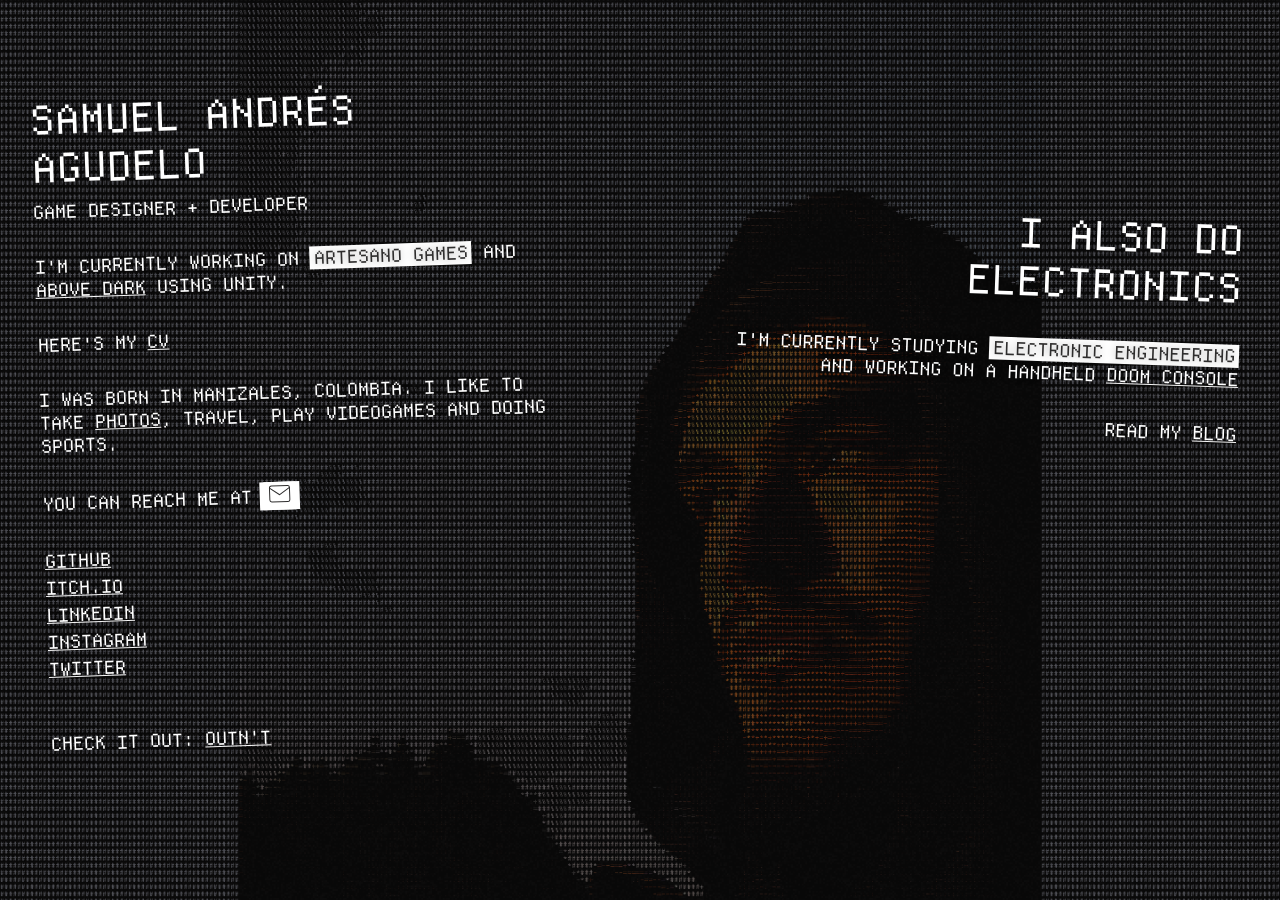
<file: index.html>
<!DOCTYPE html>
<html lang="en">
<head>
    <meta charset="UTF-8">
    <meta name="viewport" content="width=device-width, initial-scale=1.0">
    <title>Samuel Andrés Agudelo</title>
    <meta name="description" content="Game Designer + Developer from Manizales, Colombia.">

    <link rel="preconnect" href="https://fonts.googleapis.com">
    <link rel="preconnect" href="https://fonts.gstatic.com" crossorigin="">
    <link href="https://fonts.googleapis.com/css2?family=Roboto+Mono:wght@100;200;300&display=swap" rel="stylesheet">

    <link rel="stylesheet" href="css/main.css">

    <link rel="icon" href="images/Hamsioft.jpg">
</head>
<body>
    <main>
        <div class="content-half">
            <div class="content-wrapper">
                <div style="display: flex; flex-direction: column; align-items: flex-start; gap: 8px;">
                    <h1>Samuel Andrés Agudelo</h1>
                    <p>Game Designer + Developer</p>
                </div>

                <p>I'm currently working on <span>Artesano Games</span> and <a href="https://hamsoft23.itch.io/abovedark" target="_blank" rel="noopener noreferrer">Above Dark</a>
                    using unity.</p>

                  <div style="display: flex; align-items: center; gap: 8px;">
                    <p>Here's my <a href="/assets/_CV.SamuelU.pdf" target="_blank" rel="noopener noreferrer">CV</a></p>

                    </div>

                <p>I was born in Manizales, Colombia. I like to take <a href="/photos.html"     rel="noopener noreferrer">photos</a>, 
                    travel, play videogames and doing sports.

                <div style="display: flex; align-items: center; gap: 8px;">
                    <p>You can reach me at</p>
                    <span id="email-container" class="contact-icon" style="cursor: pointer;">
                        <span id="email-state-0" onclick="toggleEmail()">
                            <svg width="24" height="24" viewBox="0 0 24 24" fill="none" stroke="currentColor" stroke-width="1" stroke-linecap="round" stroke-linejoin="round">
                                <g>
                                    <path d="M4 4h16c1.1 0 2 .9 2 2v12c0 1.1-.9 2-2 2H4c-1.1 0-2-.9-2-2V6c0-1.1.9-2 2-2z"></path>
                                    <polyline points="22,6 12,13 2,6"></polyline>
                                </g>
                            </svg>
                        </span>
                        <span id="email-state-1" style="display: none; font-size: clamp(12px, 1.5vw, 18px);" onclick="toggleEmail()">samuel.agudelo534@gmail.com</span>
                        <span id="email-state-2" style="display: none; font-size: clamp(12px, 1.5vw, 18px);">COPIED!</span>
                    </span>
                </div>

                <ul>
                    <li><a href="https://github.com/HAMSOFT23" target="_blank" rel="noopener noreferrer">GitHub</a></li>
                    <li><a href="https://hamsoft23.itch.io" target="_blank" rel="noopener noreferrer">Itch.io</a></li>
                    <li><a href="https://www.linkedin.com/in/samdres/" target="_blank" rel="noopener noreferrer">LinkedIn</a></li>
                    <li><a href="https://www.instagram.com/ham_sam23/" target="_blank" rel="noopener noreferrer">Instagram</a></li>
                    <li><a href="https://x.com/HMSFT23" target="_blank" rel="noopener noreferrer">Twitter</a></li>
                </ul>

                <p class="new-project">Check it out: <a href="https://hamsoft23.itch.io/outnt">Outn't</a></p>
            </div>
        </div>
        <div class="content-half-right">
            <div class="content-wrapper-right">
                <div style="display: flex; flex-direction: column; align-items: flex-end; gap: 8px;">
                    <h1>I also do electronics</h1>
                </div>

                <p>I'm currently studying <span>Electronic Engineering</span> and working on a handheld <a href="/blog/doom_console_blog.html" rel="noopener noreferrer">Doom Console</a>
                </p>


                <p>Read my <a href="/blog/blogIndex.html" rel="noopener noreferrer">Blog</a></p>
            </div>
        </div>
    </main>

    <script src="js/email.js" defer></script>
    <script src="js/scramble.js" defer></script>
    <script src="js/parallax.js" defer></script>
</body>
</html>
</file>
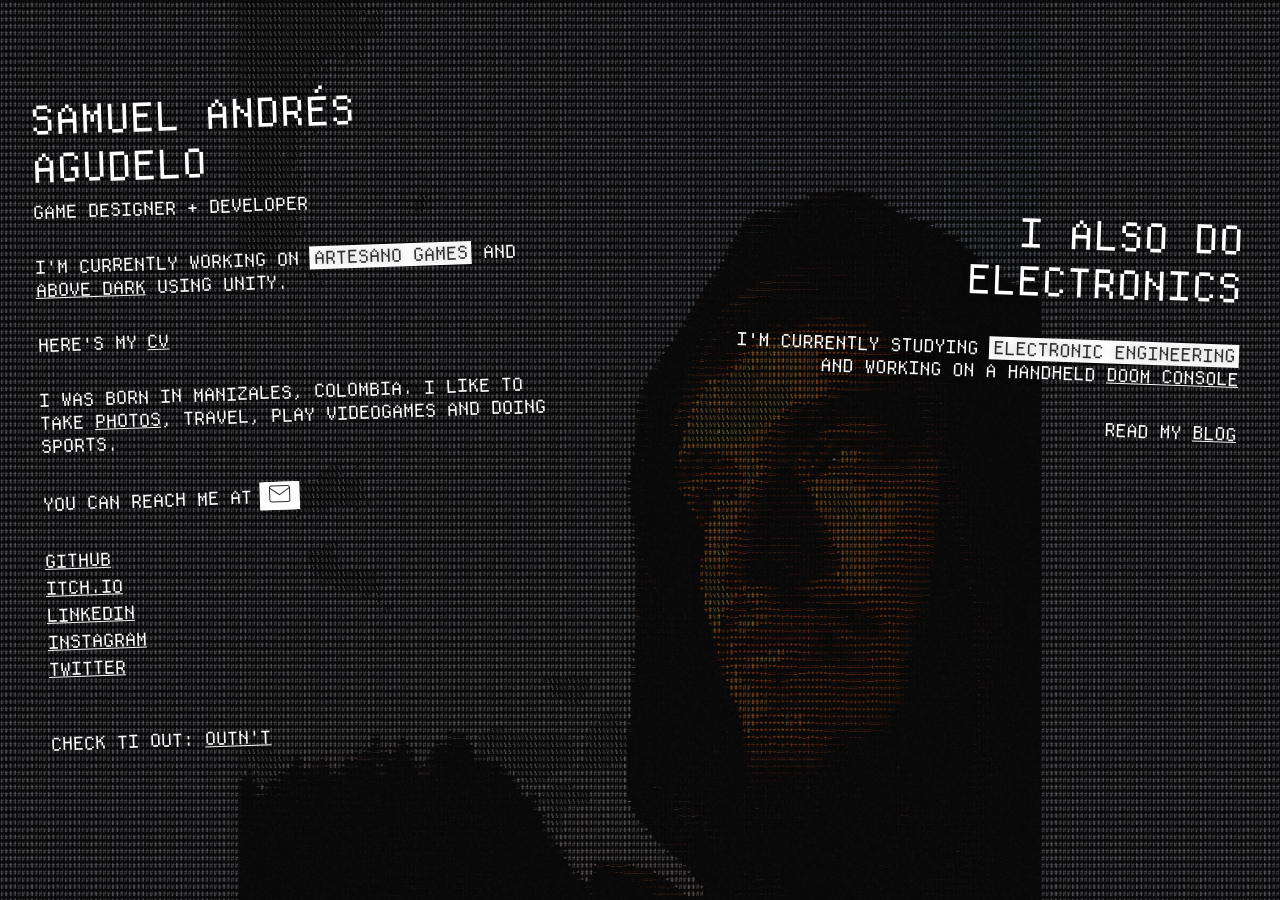
<file: index_minimal.html>
<!DOCTYPE html>
<html lang="en">
<head>
    <meta charset="UTF-8">
    <meta name="viewport" content="width=device-width, initial-scale=1.0">
    <title>Samuel Andrés Agudelo</title>
    <meta name="description" content="Game Designer + Developer from Manizales, Colombia.">

    <link rel="preconnect" href="https://fonts.googleapis.com">
    <link rel="preconnect" href="https://fonts.gstatic.com" crossorigin="">
    <link href="https://fonts.googleapis.com/css2?family=Roboto+Mono:wght@100;200;300&display=swap" rel="stylesheet">

    <link rel="stylesheet" href="css/main.css">

    <link rel="icon" href="images/Hamsioft.jpg">
</head>
<body>
    <main>
        <div class="content-half">
            <div class="content-wrapper">
                <div style="display: flex; flex-direction: column; align-items: flex-start; gap: 8px;">
                    <h1>Samuel Andrés Agudelo</h1>
                    <p>Game Designer + Developer</p>
                </div>

                <p>I'm currently working on <span>Artesano Games</span> and <a href="https://hamsoft23.itch.io/abovedark" target="_blank" rel="noopener noreferrer">Above Dark</a>
                    using unity.</p>

                  <div style="display: flex; align-items: center; gap: 8px;">
                    <p>Here's my <a href="/assets/_CV.SamuelU.pdf" target="_blank" rel="noopener noreferrer">CV</a></p>

                    </div>

                <p>I was born in Manizales, Colombia. I like to take <a href="https://www.instagram.com/samuag23/" target="_blank" rel="noopener noreferrer">photos</a>, 
                    travel, play videogames and doing sports.</p>

                <div style="display: flex; align-items: center; gap: 8px;">
                    <p>You can reach me at</p>
                    <span id="email-container" class="contact-icon" style="cursor: pointer;">
                        <span id="email-state-0" onclick="toggleEmail()">
                            <svg width="24" height="24" viewBox="0 0 24 24" fill="none" stroke="currentColor" stroke-width="1" stroke-linecap="round" stroke-linejoin="round">
                                <g>
                                    <path d="M4 4h16c1.1 0 2 .9 2 2v12c0 1.1-.9 2-2 2H4c-1.1 0-2-.9-2-2V6c0-1.1.9-2 2-2z"></path>
                                    <polyline points="22,6 12,13 2,6"></polyline>
                                </g>
                            </svg>
                        </span>
                        <span id="email-state-1" style="display: none; font-size: clamp(12px, 1.5vw, 18px);" onclick="toggleEmail()">samuel.agudelo534@gmail.com</span>
                        <span id="email-state-2" style="display: none; font-size: clamp(12px, 1.5vw, 18px);">COPIED!</span>
                    </span>
                </div>

                <ul>
                    <li><a href="https://github.com/HAMSOFT23" target="_blank" rel="noopener noreferrer">GitHub</a></li>
                    <li><a href="https://hamsoft23.itch.io" target="_blank" rel="noopener noreferrer">Itch.io</a></li>
                    <li><a href="https://www.linkedin.com/in/samdres/" target="_blank" rel="noopener noreferrer">LinkedIn</a></li>
                    <li><a href="https://www.instagram.com/ham_sam23/" target="_blank" rel="noopener noreferrer">Instagram</a></li>
                    <li><a href="https://x.com/HMSFT23" target="_blank" rel="noopener noreferrer">Twitter</a></li>
                </ul>

                <p class="new-project">Check ti out: <a href="https://hamsoft23.itch.io/outnt">Outn't</a></p>
            </div>
        </div>
        <div class="content-half-right">
            <div class="content-wrapper-right">
                <div style="display: flex; flex-direction: column; align-items: flex-end; gap: 8px;">
                    <h1>I also do electronics</h1>
                </div>

                <p>I'm currently studying <span>Electronic Engineering</span> and working on a handheld <a href="/minimal/blog/doom_console_blog.html" rel="noopener noreferrer">Doom Console</a>
                </p>


                <p>Read my <a href="/minimal/blog/blog.html" rel="noopener noreferrer">Blog</a></p>
            </div>
        </div>
    </main>

    <script src="js/email.js" defer></script>
    <script src="js/scramble.js" defer></script>
</body>
</html>
</file>
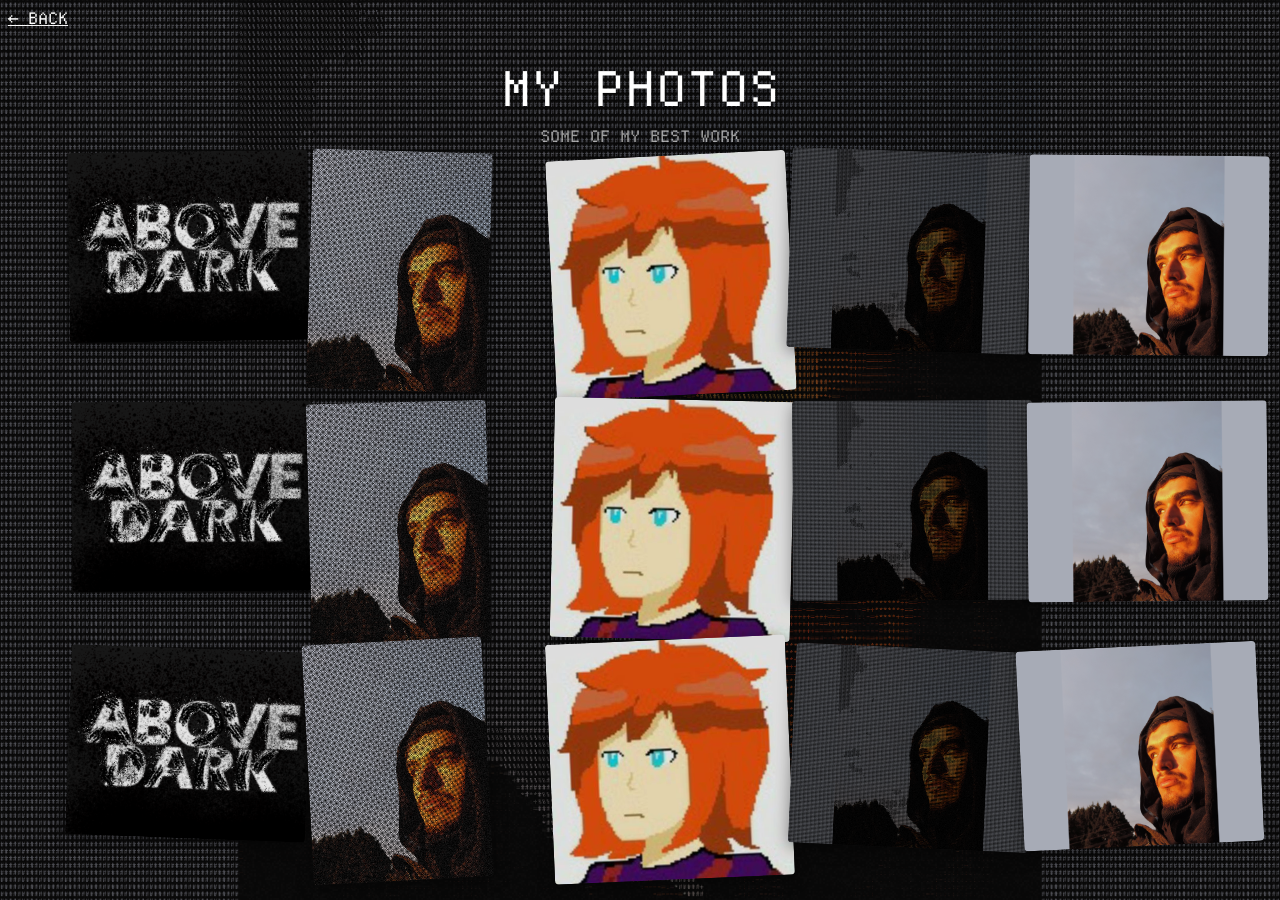
<file: photos.html>
<!DOCTYPE html>
<html lang="en">
<head>
    <meta charset="UTF-8">
    <meta name="viewport" content="width=device-width, initial-scale=1.0">
    <title>Photos - Samuel Andrés Agudelo</title>
    <meta name="description" content="Photo portfolio by Samuel Andrés Agudelo.">

    <link rel="preconnect" href="https://fonts.googleapis.com">
    <link rel="preconnect" href="https://fonts.gstatic.com" crossorigin="">
    <link href="https://fonts.googleapis.com/css2?family=Roboto+Mono:wght@100;200;300&display=swap" rel="stylesheet">

    <link rel="stylesheet" href="/css/main.css">
    <link rel="stylesheet" href="/css/photos.css">

    <link rel="icon" href="images/Hamsioft.jpg">
</head>
<body>
    <a href="/index.html" class="back-link">← Back</a>

    <header class="photos-header">
        <h1>My Photos</h1>
        <p>Some of my best work</p>
    </header>

    <div id="photo-canvas"></div>

    <script src="js/photos.js" defer></script>
    <script src="js/scramble.js" defer></script>
</body>
</html>
</file>
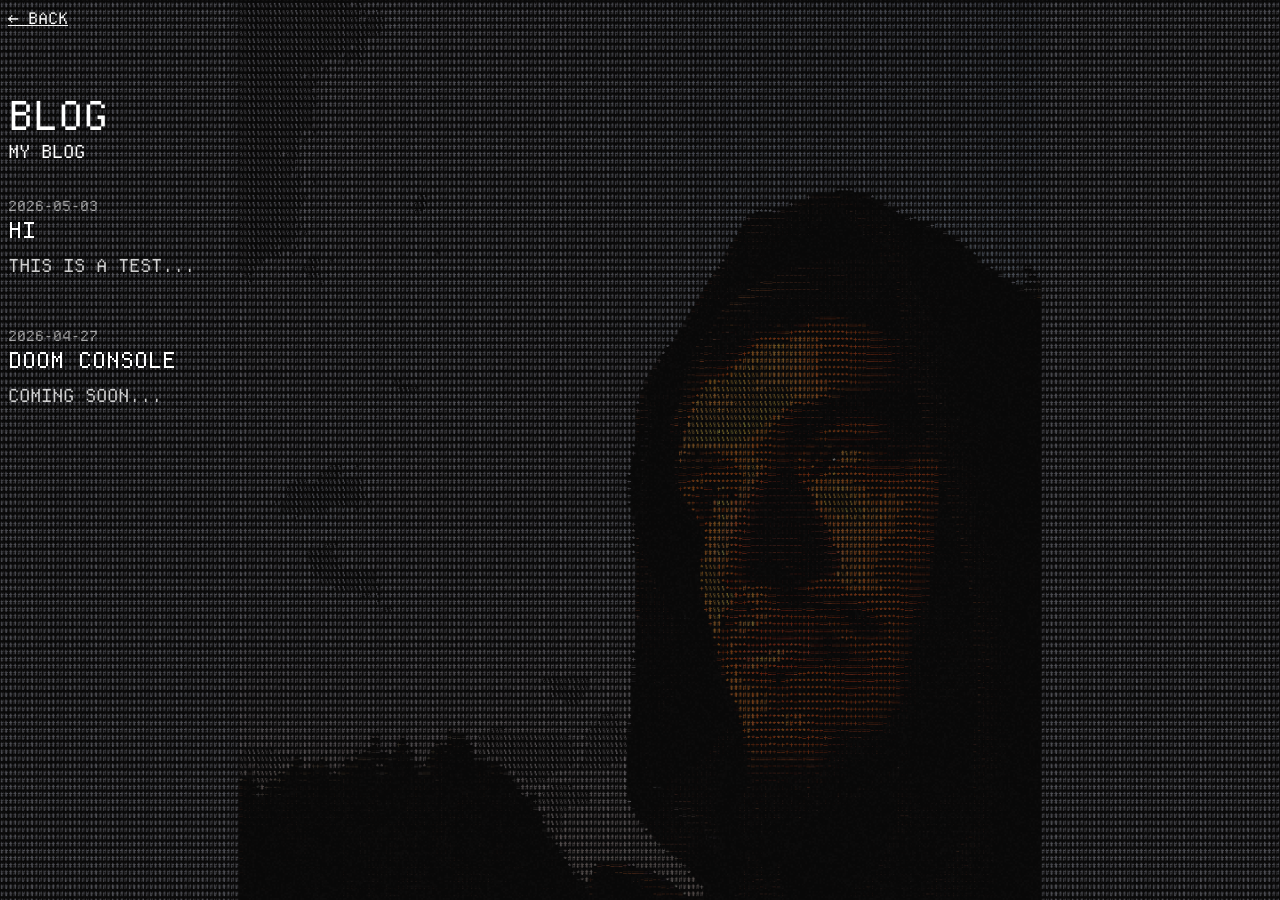
<file: blog/blog.html>
<!DOCTYPE html>
<html lang="en">
<head>
    <meta charset="UTF-8">
    <meta name="viewport" content="width=device-width, initial-scale=1.0">
    <meta http-equiv="refresh" content="0; url=blogIndex.html">
    <title>Blog - Samuel Andrés Agudelo</title>
</head>
<body>
    <a href="blogIndex.html">Redirecting to blog...</a>
</body>
</html>
</file>
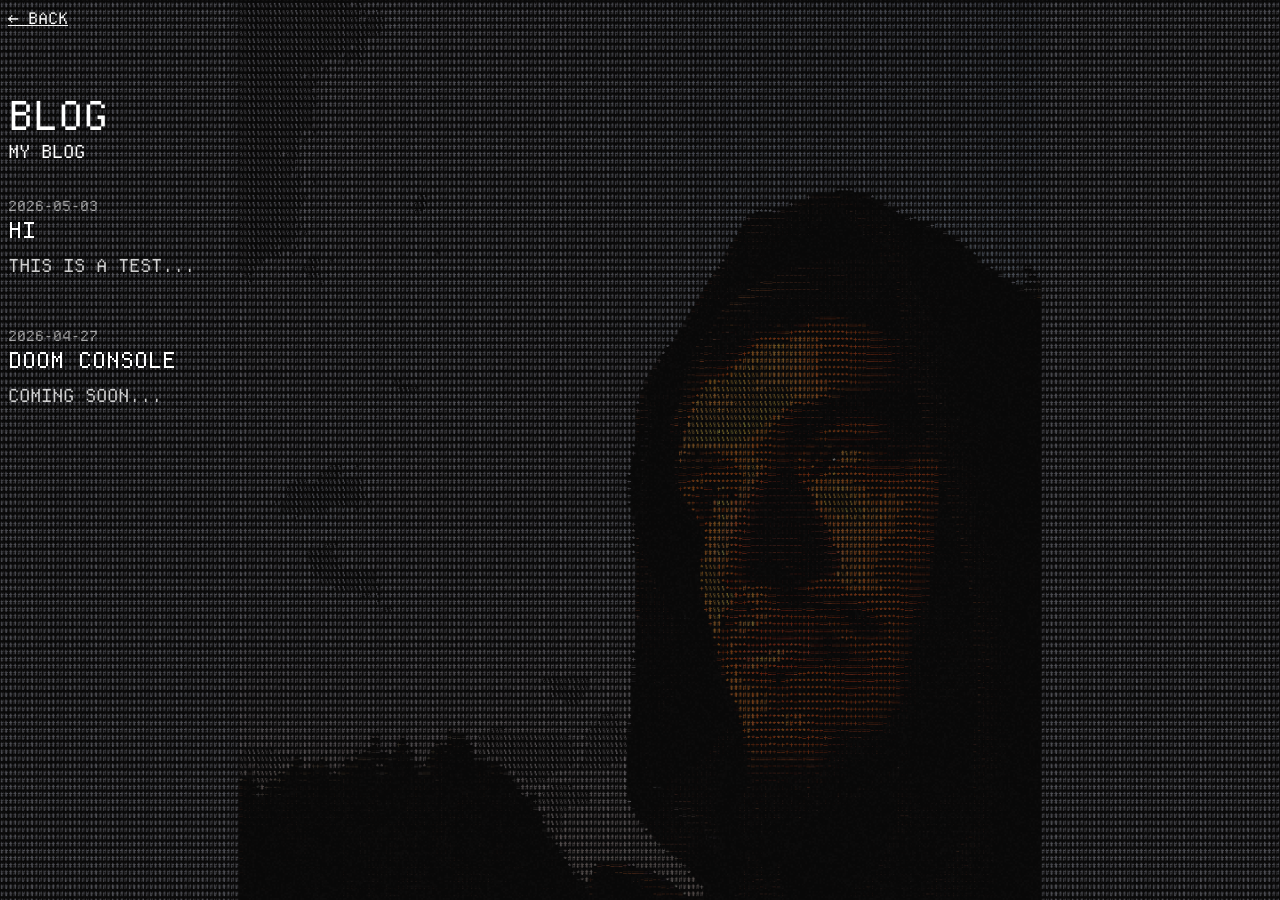
<file: blog/blogIndex.html>
<!DOCTYPE html>
<html lang="en">
<head>
    <meta charset="UTF-8">
    <meta name="viewport" content="width=device-width, initial-scale=1.0">
    <title>Blog - Samuel Andrés Agudelo</title>
    <meta name="description" content="Blog by Samuel Andrés Agudelo.">

    <link rel="preconnect" href="https://fonts.googleapis.com">
    <link rel="preconnect" href="https://fonts.gstatic.com" crossorigin="">
    <link href="https://fonts.googleapis.com/css2?family=Roboto+Mono:wght@100;200;300&display=swap" rel="stylesheet">

    <link rel="stylesheet" href="/css/main.css">
    <link rel="stylesheet" href="/css/blog.css">

    <link rel="icon" href="../images/Hamsioft.jpg">
</head>
<body>
    <a href="/index.html" class="back-link">← Back</a>

    <main>
        <h1>Blog</h1>
        <p>My blog</p>

        <section class="blog-list" id="blog-list"></section>
    </main>

    <script src="blogData.js" defer></script>
    <script src="../js/blog.js" defer></script>
    <script src="../js/scramble.js" defer></script>
</body>
</html>
</file>
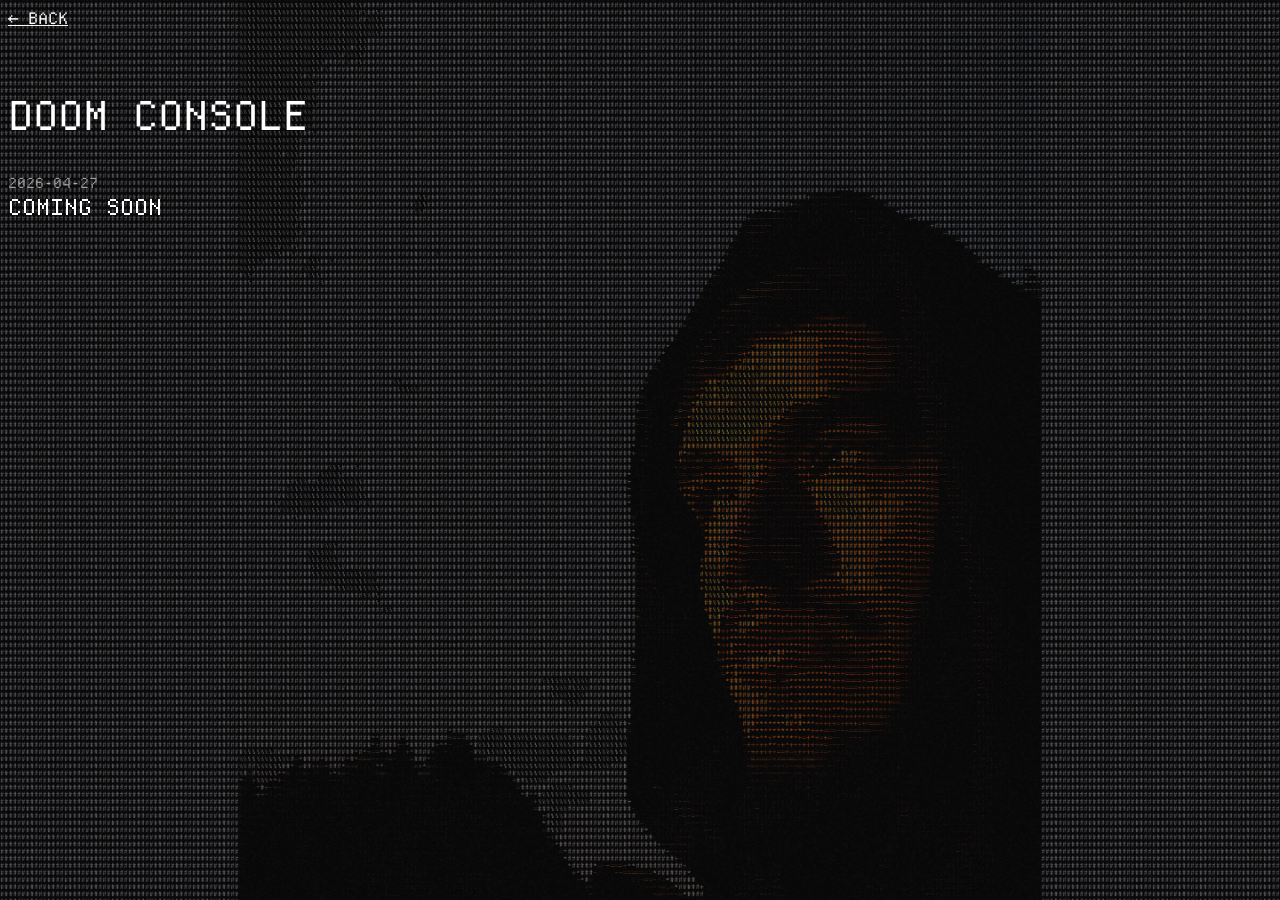
<file: blog/doom_console_blog.html>
<!DOCTYPE html>
<html lang="en">
<head>
    <meta charset="UTF-8">
    <meta name="viewport" content="width=device-width, initial-scale=1.0">
    <title>Blog - Samuel Andrés Agudelo</title>
    <meta name="description" content="Blog by Samuel Andrés Agudelo.">

    <link rel="preconnect" href="https://fonts.googleapis.com">
    <link rel="preconnect" href="https://fonts.gstatic.com" crossorigin="">
    <link href="https://fonts.googleapis.com/css2?family=Roboto+Mono:wght@100;200;300&display=swap" rel="stylesheet">

    <link rel="stylesheet" href="/css/main.css">
    <link rel="stylesheet" href="/css/blog.css">

    <link rel="icon" href="../images/Hamsioft.jpg">
</head>
<body>
    <a href="/index.html" class="back-link">← Back</a>

    <main>
        <h1>Doom Console</h1>

        <section class="blog-list">
            <article class="blog-entry">
                <time datetime="2026-04-27">2026-04-27</time>
                <h2>Coming Soon</h2>
                <p></p>
            </article>
        </section>
    </main>

    <script src="../js/scramble.js" defer></script>
</body>
</html>
</file>
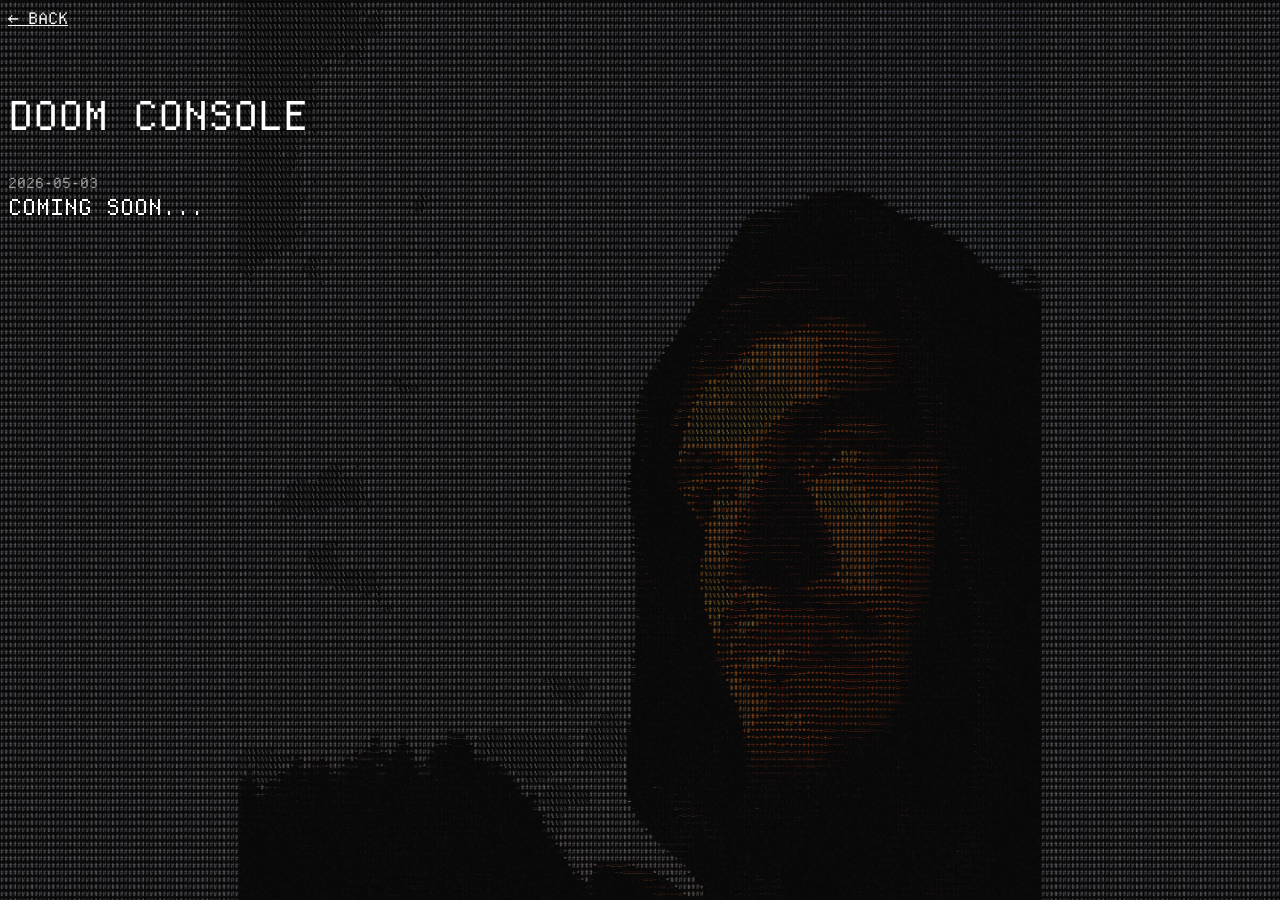
<file: blog/hi.html>
<!DOCTYPE html>
<html lang="en">
<head>
    <meta charset="UTF-8">
    <meta name="viewport" content="width=device-width, initial-scale=1.0">
    <title>Blog - Samuel Andrés Agudelo</title>
    <meta name="description" content="Blog by Samuel Andrés Agudelo.">

    <link rel="preconnect" href="https://fonts.googleapis.com">
    <link rel="preconnect" href="https://fonts.gstatic.com" crossorigin="">
    <link href="https://fonts.googleapis.com/css2?family=Roboto+Mono:wght@100;200;300&display=swap" rel="stylesheet">

    <link rel="stylesheet" href="/css/main.css">
    <link rel="stylesheet" href="/css/blog.css">

    <link rel="icon" href="../images/Hamsioft.jpg">
</head>
<body>
    <a href="/blog/blogIndex.html" class="back-link">← Back</a>

    <main>
        <h1>Doom Console</h1>

        <section class="blog-list">
            <article class="blog-entry">
                <time datetime="2026-04-27">2026-05-03</time>
                <h2>Coming Soon...</h2>
                <p></p>
            </article>
        </section>
    </main>

    <script src="../js/scramble.js" defer></script>
</body>
</html>
</file>
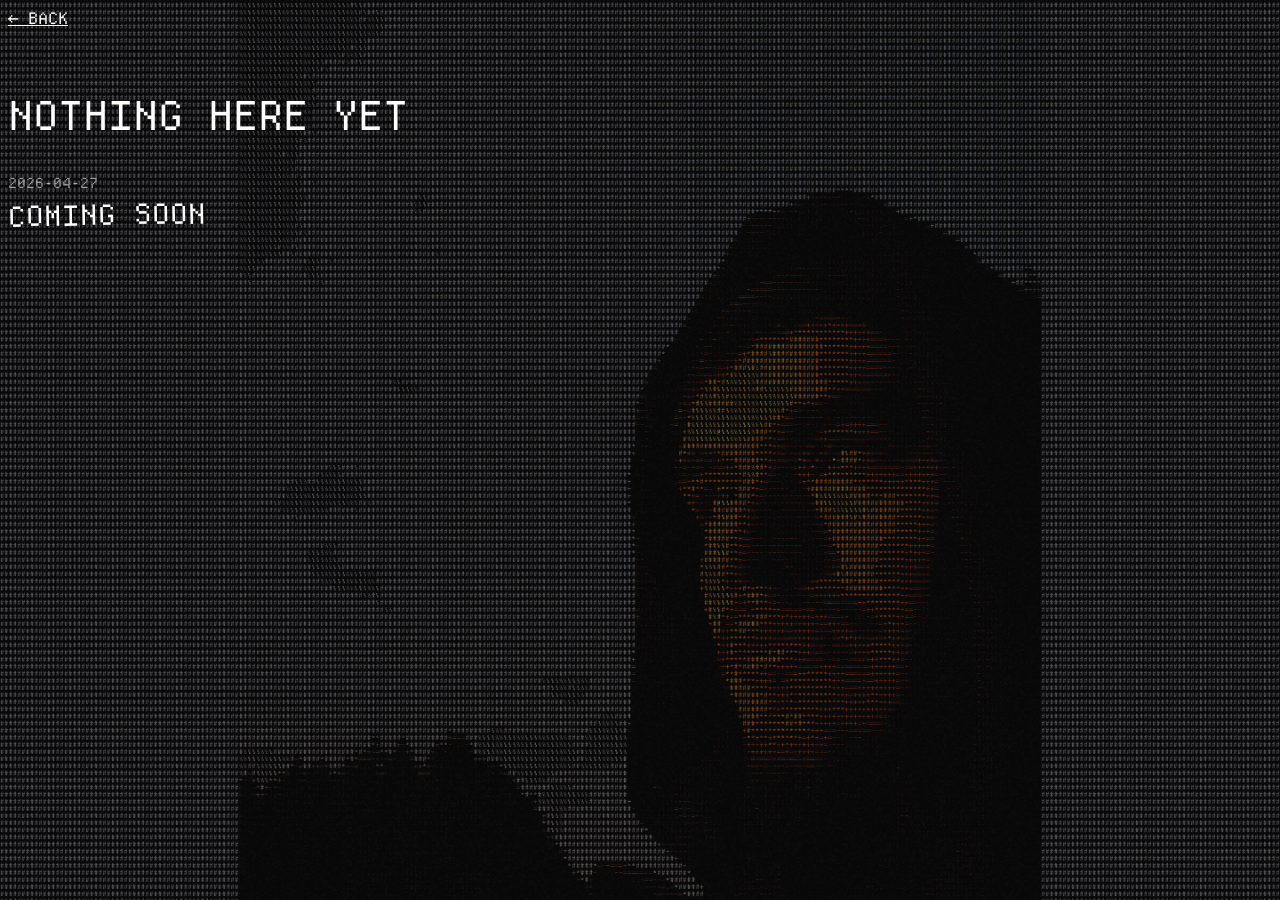
<file: minimal/blog/blog.html>
<!DOCTYPE html>
<html lang="en">
<head>
    <meta charset="UTF-8">
    <meta name="viewport" content="width=device-width, initial-scale=1.0">
    <title>Blog - Samuel Andrés Agudelo</title>
    <meta name="description" content="Blog by Samuel Andrés Agudelo.">

    <link rel="preconnect" href="https://fonts.googleapis.com">
    <link rel="preconnect" href="https://fonts.gstatic.com" crossorigin="">
    <link href="https://fonts.googleapis.com/css2?family=Roboto+Mono:wght@100;200;300&display=swap" rel="stylesheet">

    <link rel="stylesheet" href="/minimal/css/main.css">
    <link rel="stylesheet" href="/minimal/css/blog.css">

    <link rel="icon" href="../images/Hamsioft.jpg">
</head>
<body>
    <a href="/minimal/index_minimal.html" class="back-link">← Back</a>

    <main>
        <h1>Nothing Here Yet</h1>

        <section class="blog-list">
            <article class="blog-entry">
                <time datetime="2026-04-27">2026-04-27</time>
                <h2>Coming Soon</h2>
                <p></p>
            </article>
        </section>
    </main>

    <script src="../js/scramble.js" defer></script>
</body>
</html>
</file>
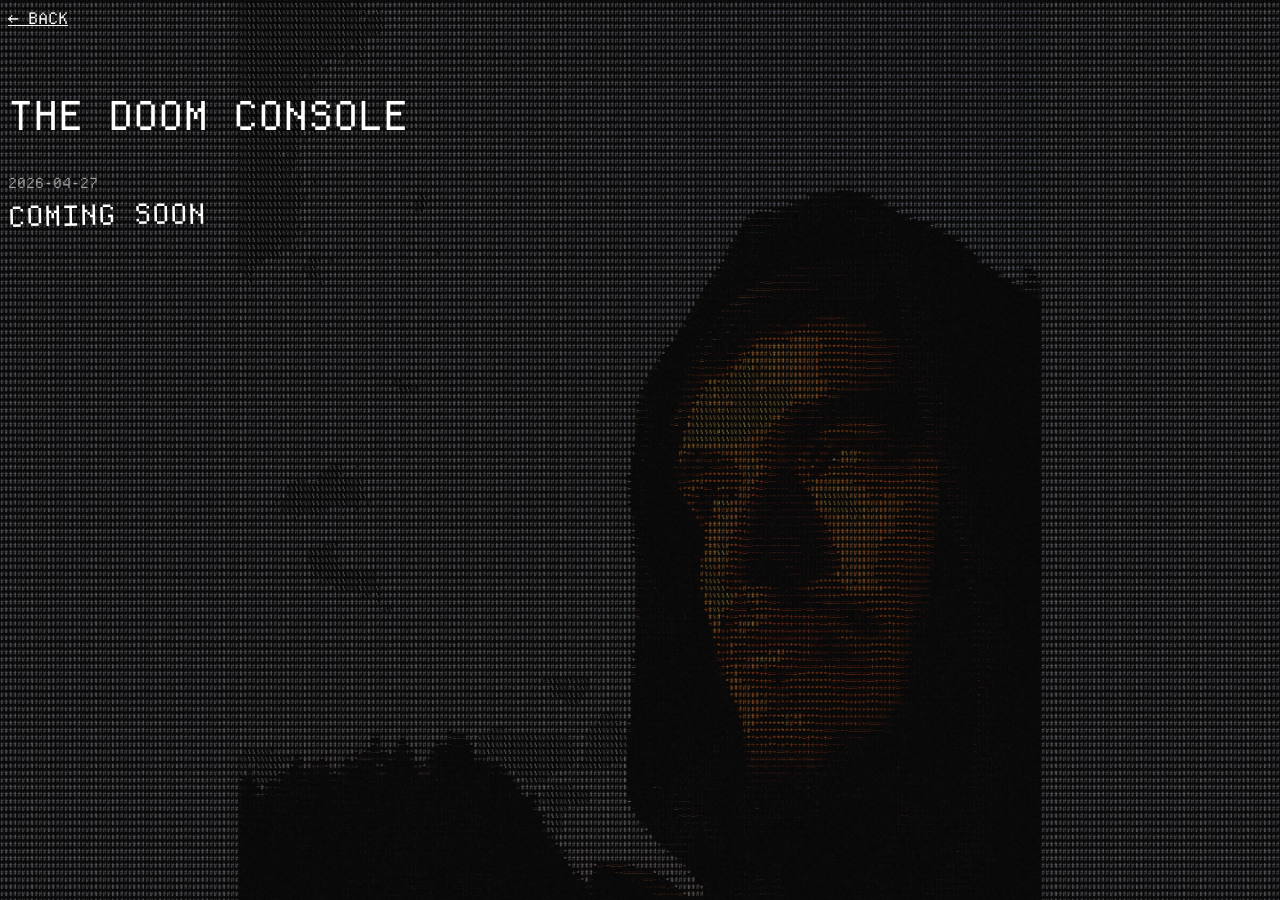
<file: minimal/blog/doom_console_blog.html>
<!DOCTYPE html>
<html lang="en">
<head>
    <meta charset="UTF-8">
    <meta name="viewport" content="width=device-width, initial-scale=1.0">
    <title>Blog - Samuel Andrés Agudelo</title>
    <meta name="description" content="Blog by Samuel Andrés Agudelo.">

    <link rel="preconnect" href="https://fonts.googleapis.com">
    <link rel="preconnect" href="https://fonts.gstatic.com" crossorigin="">
    <link href="https://fonts.googleapis.com/css2?family=Roboto+Mono:wght@100;200;300&display=swap" rel="stylesheet">

    <link rel="stylesheet" href="/minimal/css/main.css">
    <link rel="stylesheet" href="/minimal/css/blog.css">

    <link rel="icon" href="../images/Hamsioft.jpg">
</head>
<body>
    <a href="/minimal/index_minimal.html" class="back-link">← Back</a>

    <main>
        <h1>The Doom Console</h1>

        <section class="blog-list">
            <article class="blog-entry">
                <time datetime="2026-04-27">2026-04-27</time>
                <h2>Coming Soon</h2>
                <p></p>
            </article>
        </section>
    </main>

    <script src="../js/scramble.js" defer></script>
</body>
</html>
</file>
<file: css/main.css>
@font-face
{
    font-family: 'DepartureMono';
    src: url('/minimal/Fonts/DepartureMono-1.500/DepartureMono-Regular.woff2');
    font-weight: normal;
    font-style: normal;
}

:root
{
    --foreground: #ffffff;
    --background: #2e2d2d;
}

*
{
    margin: 0;
    padding: 0;
    box-sizing: border-box;
}

::selection
{
    color: var(--background);
    background: var(--foreground);
}

span::selection
{
    color: var(--foreground);
    background: var(--background);
}

body
{
    font-family: DepartureMono, 'Roboto Mono', monospace;
    color: var(--foreground);
    background-color: var(--background);
    background-image: url('../images/wide_img.png');
    background-size: cover;
    background-position: center center;
    background-repeat: no-repeat;
    background-blend-mode: soft-light;
    padding: 8px;
    font-weight: 300;
    text-transform: uppercase;
    height: 100vh;
    text-shadow: 0px 0px 8px #00000050;
}

main
{
    margin: 64px auto;
    display: flex;
    justify-content: space-between;
    align-items: flex-start;
    min-height: calc(100vh - 128px);
}

.content-half
{
    width: auto;
    max-width: 550px;
    display: flex;
    justify-content: flex-start;
    align-items: center;
    padding: 16px 0 16px 32px;
}

.content-wrapper
{
    display: flex;
    flex-direction: column;
    align-items: flex-start;
    gap: 32px;
    transform: rotate(-2deg);
}

.content-half-right
{
    width: auto;
    max-width: 550px;
    display: flex;
    justify-content: flex-end;
    align-items: flex-start;
    padding: 16px 32px 16px 0;
    margin-top: 120px;
}

.content-wrapper-right
{
    display: flex;
    flex-direction: column;
    align-items: flex-end;
    gap: 32px;
    transform: rotate(2deg);
    text-align: right;
}

h1
{
    font-size: clamp(24px, 4vw, 40px);
    line-height: 1.2;
    font-weight: 300;
}

h2
{
    font-size: clamp(16px, 2.5vw, 24px);
    line-height: 1.4;
    font-weight: 300;
}

p
{
    font-weight: 300;
    margin: 0;
    font-size: clamp(12px, 1.5vw, 18px);
}

span
{
    background-color: var(--foreground);
    color: var(--background);
    padding: 0 4px;
}

a
{
    cursor: pointer;
    color: var(--foreground);
    text-decoration: underline;
}

a:visited,
a:link,
a:active,
a:hover
{
    color: var(--foreground);
    text-decoration: underline;
}

a:hover
{
    text-decoration: none;
    background-color: #ffffff;
    color: #000000 !important;
}

ul
{
    list-style: none;
    padding: 0;
    margin: 0;
}

li
{
    font-weight: 300;
    margin: 0 0 4px;
    font-size: clamp(12px, 1.5vw, 18px);
}

.contact-icon
{
    display: flex;
    align-items: center;
}

.new-project
{
    margin-top: 16px;
}

@media only screen and (max-width: 768px)
{
    main
    {
        margin: 32px auto;
        min-height: calc(100vh - 64px);
        justify-content: center;
        flex-direction: column;
        align-items: center;
    }

    .content-half
    {
        max-width: 100%;
        padding: 0 16px;
        justify-content: center;
    }

    .content-half-right
    {
        max-width: 100%;
        padding: 0 16px;
        justify-content: center;
        margin-top: 64px;
    }

    .content-wrapper-right
    {
        align-items: center;
        text-align: center;
        transform: rotate(0deg);
    }
}
</file>
<file: css/photos.css>
.photos-header
{
    text-align: center;
    padding: 32px 16px 16px;
    position: relative;
    z-index: 10;
}

.photos-header h1
{
    font-size: clamp(28px, 4vw, 48px);
    font-weight: 300;
    margin-bottom: 8px;
}

.photos-header p
{
    font-size: clamp(12px, 1.5vw, 16px);
    opacity: 0.6;
}

#photo-canvas
{
    position: fixed;
    top: 0;
    left: 0;
    width: 100%;
    height: 100%;
    pointer-events: none;
    z-index: 1;
}

.floating-photo
{
    position: absolute;
    pointer-events: auto;
    cursor: pointer;
}

.floating-photo img
{
    display: block;
    max-width: 240px;
    max-height: 240px;
    object-fit: cover;
    border-radius: 4px;
    box-shadow: 0 4px 16px rgba(0, 0, 0, 0.4);
}

@media only screen and (max-width: 768px)
{
    .floating-photo img
    {
        max-width: 160px;
        max-height: 160px;
    }
}
</file>
<file: css/blog.css>
main
{
    display: block;
}

.back-link
{
    color: var(--foreground);
    text-decoration: none;
    cursor: pointer;
    font-weight: 300;
}

.back-link:hover
{
    text-decoration: underline;
}

.blog-list
{
    display: flex;
    flex-direction: column;
    gap: 48px;
    margin-top: 32px;
}

.blog-entry
{
    max-width: 650px;
}

.blog-entry time
{
    margin: 0;
    font-size: clamp(10px, 1.2vw, 14px);
    opacity: 0.6;
}

.blog-entry h2 a
{
    color: var(--foreground);
    text-decoration: none;
}

.blog-entry h2
{
    font-size: clamp(14px, 1.8vw, 22px);
    font-weight: 300;
    margin: 0 0 8px;
    transform: rotate(0deg);
}

.blog-entry p
{
    opacity: 0.8;
    margin: 0;
}

@media only screen and (max-width: 768px)
{
    .blog-list
    {
        gap: 32px;
    }
}
</file>
<file: minimal/css/main.css>
@font-face
{
    font-family: 'DepartureMono';
    src: url('../Fonts/DepartureMono-1.500/DepartureMono-Regular.otf');
    font-weight: normal;
    font-style: normal;
}

:root
{
    --foreground: #ffffff;
    --background: #2e2d2d;
}

*
{
    margin: 0;
    padding: 0;
    box-sizing: border-box;
}

::selection
{
    color: var(--background);
    background: var(--foreground);
}

span::selection
{
    color: var(--foreground);
    background: var(--background);
}

body
{
    font-family: DepartureMono, 'Roboto Mono', monospace;
    color: var(--foreground);
    background-color: var(--background);
    background-image: url('../images/wide_img.png');
    background-size: cover;
    background-position: center;
    background-repeat: no-repeat;
    background-blend-mode: soft-light;
    padding: 8px;
    font-weight: 300;
    text-transform: uppercase;
    height: 100vh;
    text-shadow: 0px 0px 8px #00000050;
}

main
{
    margin: 64px auto;
    display: flex;
    justify-content: space-between;
    align-items: flex-start;
    min-height: calc(100vh - 128px);
}

.content-half
{
    width: auto;
    max-width: 550px;
    display: flex;
    justify-content: flex-start;
    align-items: center;
    padding: 16px 0 16px 32px;
}

.content-wrapper
{
    display: flex;
    flex-direction: column;
    align-items: flex-start;
    gap: 32px;
    transform: rotate(-2deg);
}

.content-half-right
{
    width: auto;
    max-width: 550px;
    display: flex;
    justify-content: flex-end;
    align-items: flex-start;
    padding: 16px 32px 16px 0;
    margin-top: 120px;
}

.content-wrapper-right
{
    display: flex;
    flex-direction: column;
    align-items: flex-end;
    gap: 32px;
    transform: rotate(2deg);
    text-align: right;
}

h1
{
    font-size: clamp(24px, 4vw, 40px);
    line-height: 1.2;
    font-weight: 300;
}

h2
{
    font-size: clamp(16px, 2.5vw, 24px);
    line-height: 1.4;
    font-weight: 300;
}

p
{
    font-weight: 300;
    margin: 0;
    font-size: clamp(12px, 1.5vw, 18px);
}

span
{
    background-color: var(--foreground);
    color: var(--background);
    padding: 0 4px;
}

a
{
    cursor: pointer;
    color: var(--foreground);
    text-decoration: underline;
}

a:visited,
a:link,
a:active,
a:hover
{
    color: var(--foreground);
    text-decoration: underline;
}

a:hover
{
    text-decoration: none;
    background-color: #ffffff;
    color: #000000 !important;
}

ul
{
    list-style: none;
    padding: 0;
    margin: 0;
}

li
{
    font-weight: 300;
    margin: 0 0 4px;
    font-size: clamp(12px, 1.5vw, 18px);
}

.contact-icon
{
    display: flex;
    align-items: center;
}

.new-project
{
    margin-top: 16px;
}

@media only screen and (max-width: 768px)
{
    main
    {
        margin: 32px auto;
        min-height: calc(100vh - 64px);
        justify-content: center;
        flex-direction: column;
        align-items: center;
    }

    .content-half
    {
        max-width: 100%;
        padding: 0 16px;
        justify-content: center;
    }

    .content-half-right
    {
        max-width: 100%;
        padding: 0 16px;
        justify-content: center;
        margin-top: 64px;
    }

    .content-wrapper-right
    {
        align-items: center;
        text-align: center;
        transform: rotate(0deg);
    }
}
</file>
<file: minimal/css/blog.css>
main
{
    display: block;
}

.back-link
{
    color: var(--foreground);
    text-decoration: none;
    cursor: pointer;
    font-weight: 300;
}

.back-link:hover
{
    text-decoration: underline;
}

.blog-list
{
    display: flex;
    flex-direction: column;
    gap: 48px;
    margin-top: 32px;
}

.blog-entry
{
    max-width: 650px;
}

.blog-entry time
{
    margin: 0;
    font-size: clamp(10px, 1.2vw, 14px);
    opacity: 0.6;
}

.blog-entry h2
{
    font-size: clamp(18px, 2.2vw, 28px);
    font-weight: 300;
    margin: 0 0 8px;
    transform: rotate(-1deg);
}

.blog-entry p
{
    opacity: 0.8;
    margin: 0;
}

@media only screen and (max-width: 768px)
{
    .blog-list
    {
        gap: 32px;
    }

    .blog-entry h2
    {
        transform: rotate(0deg);
    }
}
</file>
